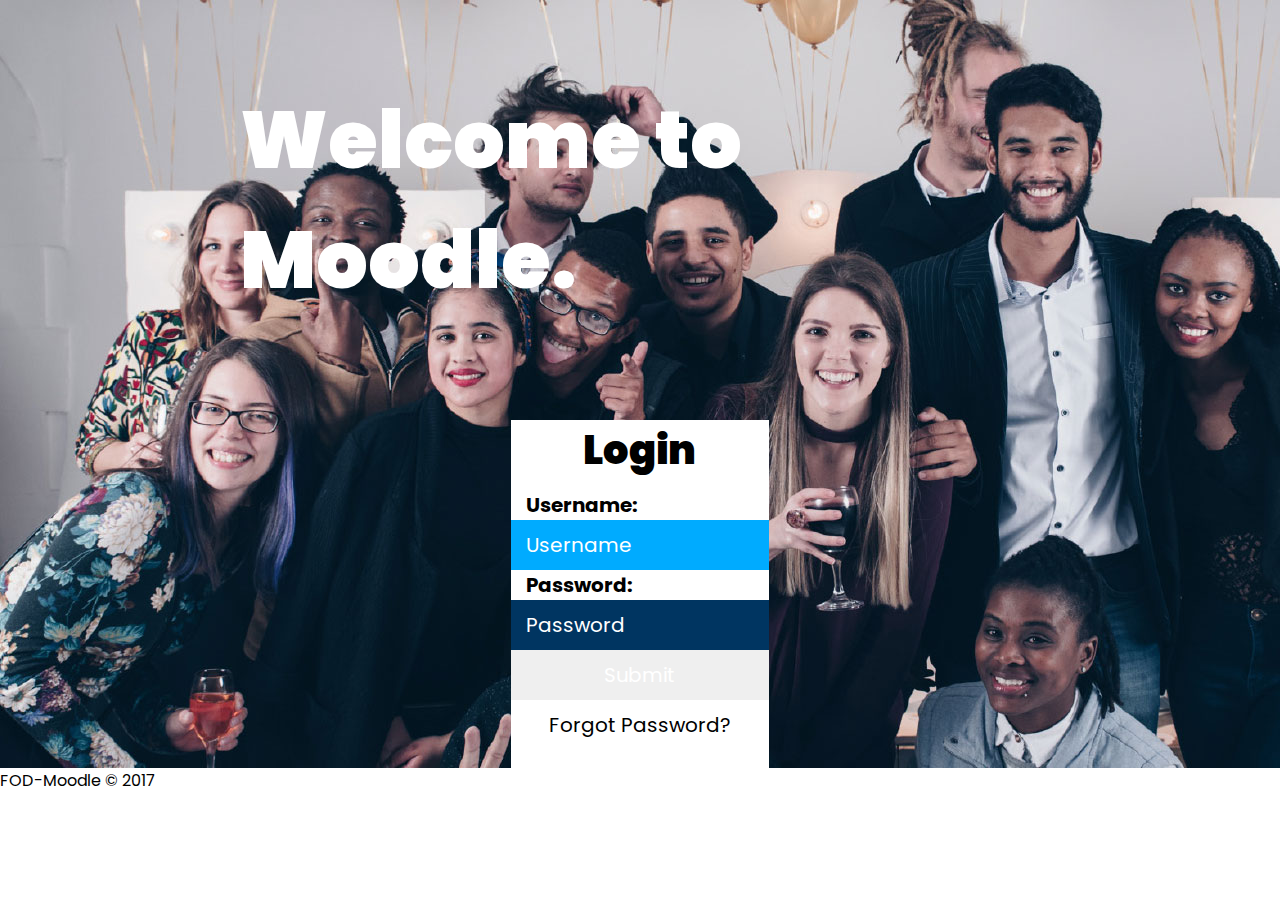
<file: index.html>
<!DOCTYPE html>
<html lang="en">
<head>
    <meta charset="utf-8">
    <meta name="viewport" content="width=device-width, initial-scale=1.0">
    <title>Login</title>
    <link rel="stylesheet" href="css/style.css">
    <link href="https://fonts.googleapis.com/css?family=Poppins:300,400,700,900" rel="stylesheet">
</head>

<body>
    <main class="login-main">
        <h1 class="welcome">Welcome to Moodle.</h1>
        <div id="login">
            <login-page></login-page>
        </div>
    </main>
    <footer>
        <p>FOD-Moodle © 2017</p>
    </footer>
    
    <script src="js/vue.js"></script>
    <script src="js/login.js"></script>
</body>
</html>
</file>
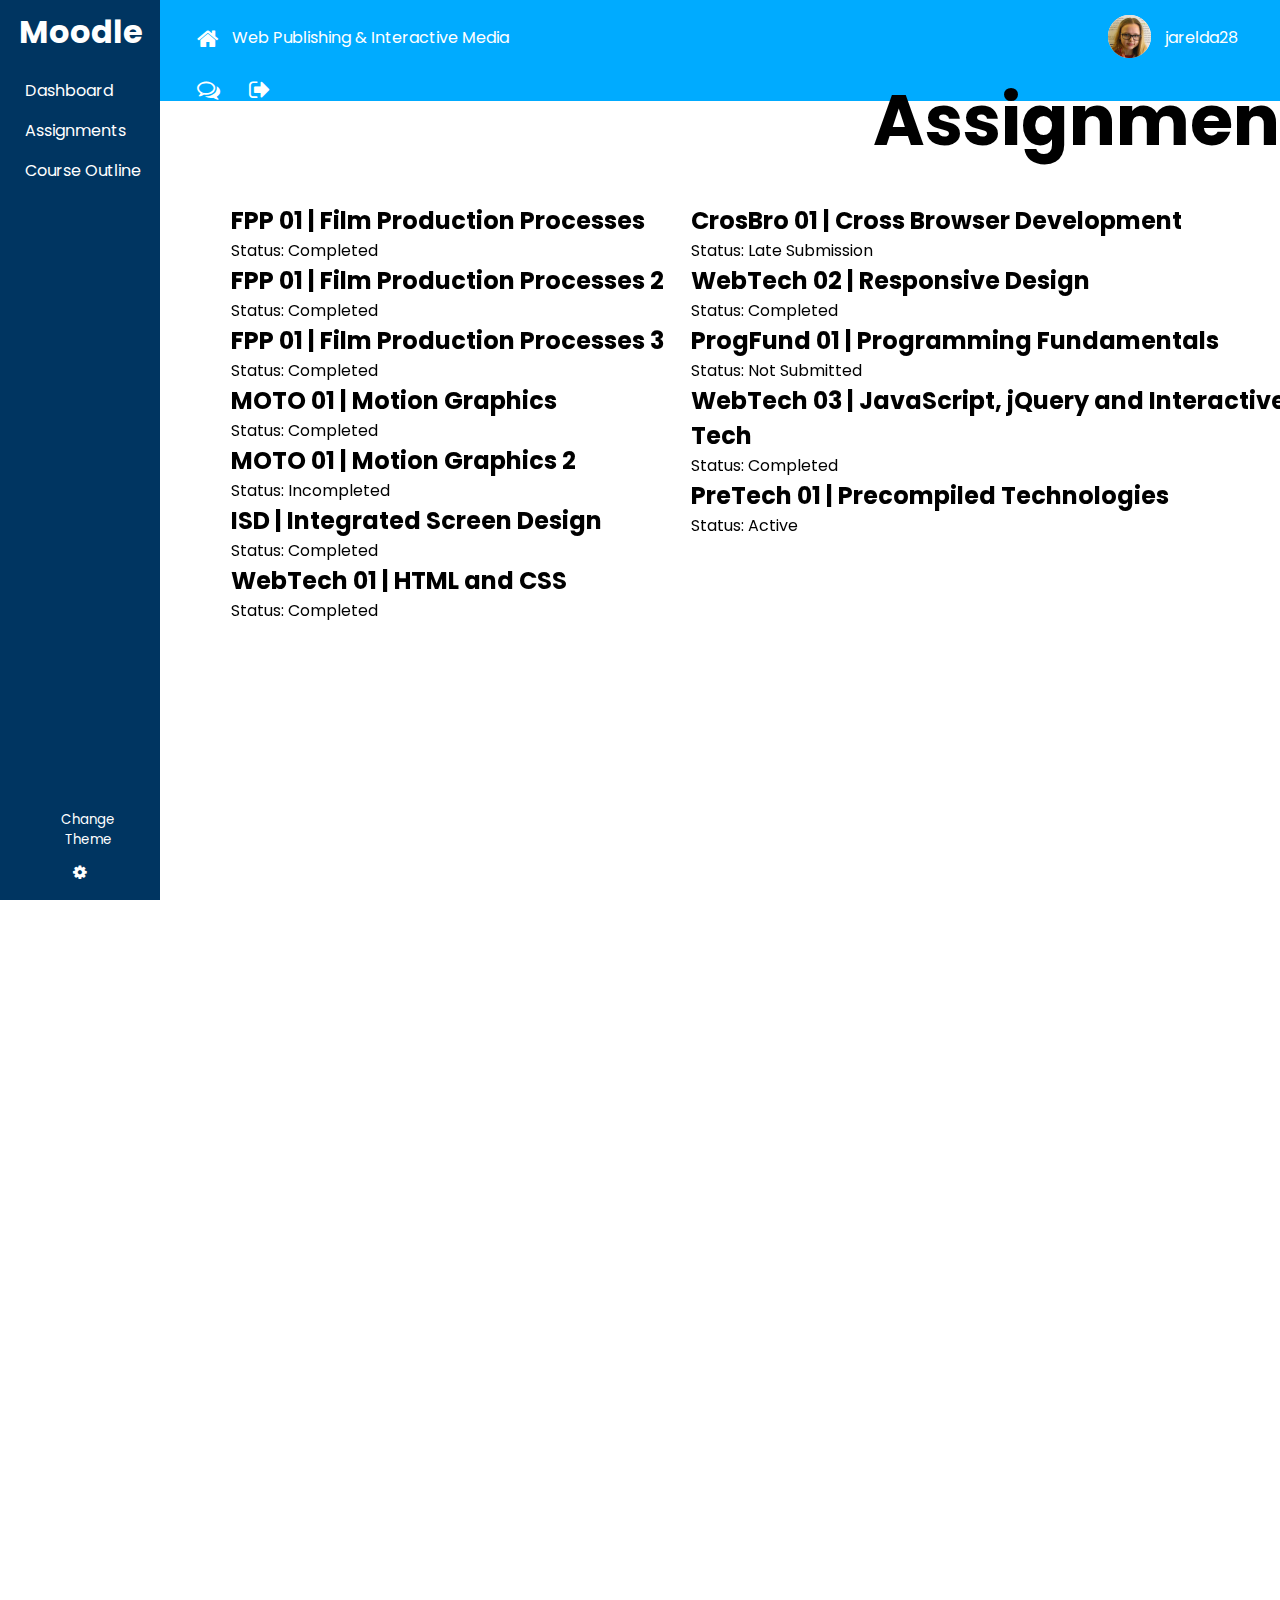
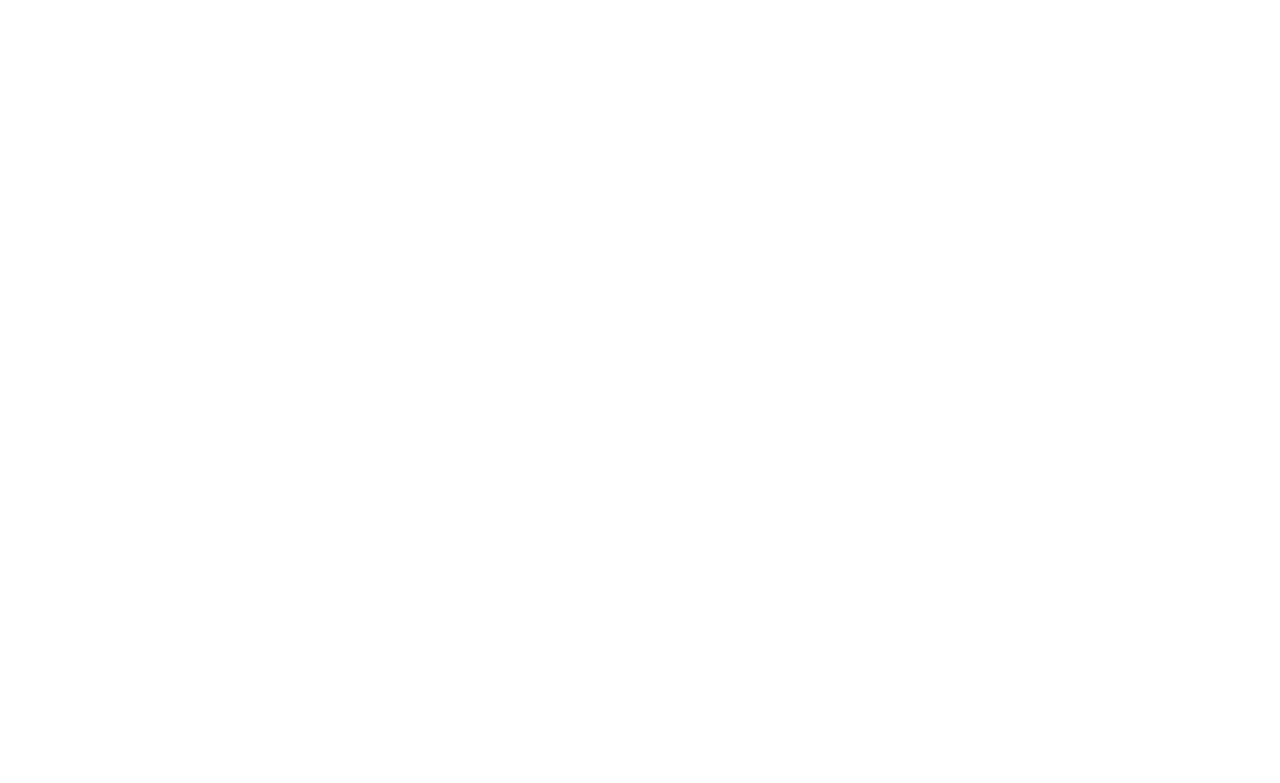
<file: assignments.html>
<!DOCTYPE html>
<html lang="en">
<head>
    <title>Assignments</title>
    <meta charset="utf-8">
    <meta name="viewport" content="width=device-width, initial-scale=1.0">
    <link rel="stylesheet" href="css/font-awesome.min.css">
    <link href="https://fonts.googleapis.com/css?family=Poppins:300,400,700,900" rel="stylesheet">
    <link rel='stylesheet' href="css/simple-calendar.css">
    <link rel="stylesheet" id="stylesheet" href="css/style.css">
</head>

<body>
    <main>  
    <nav class="navbar" id="navbar">
      <!-- components for menus -->
        <div id="mainMenu">
            <main-menu></main-menu>
        </div>
    </nav>
        
    <div class="sidebar" id="sidebar">
        <sidebar></sidebar>
        <button id="swapBtn">Change Theme</button>
    </div>
    
    <section class="page" id="page">
        <div id="assignments">
            <h1>Assignments</h1>
            <assignments></assignments>
        </div>
    </section>
  </main>
    
    
    
    <script src="js/vue.js"></script>
    <script src="js/main-menu.js"></script>
    <script src="js/sidebar.js"></script>
    <script src="js/page.js"></script>
    <script src="js/assignments.js"></script>
    
    <script src="js/swap.js"></script>
</body>
</html>
</file>
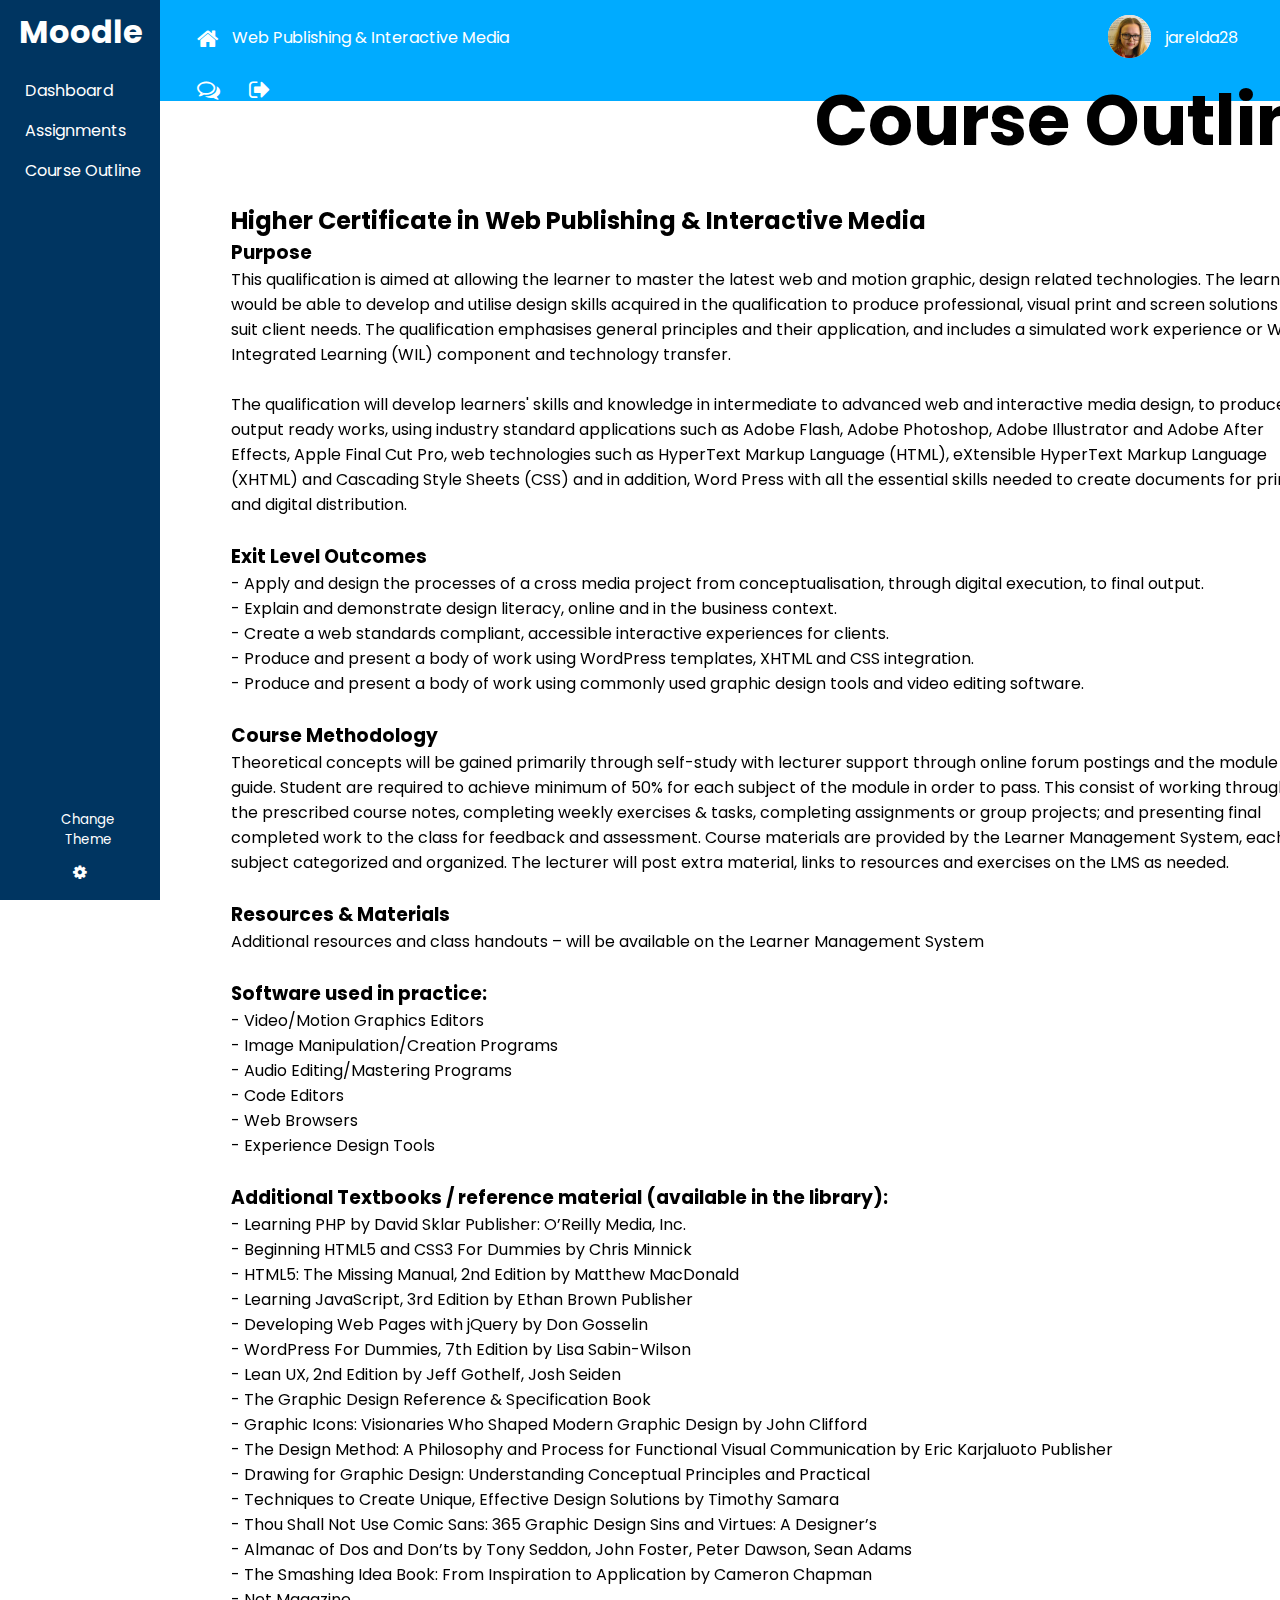
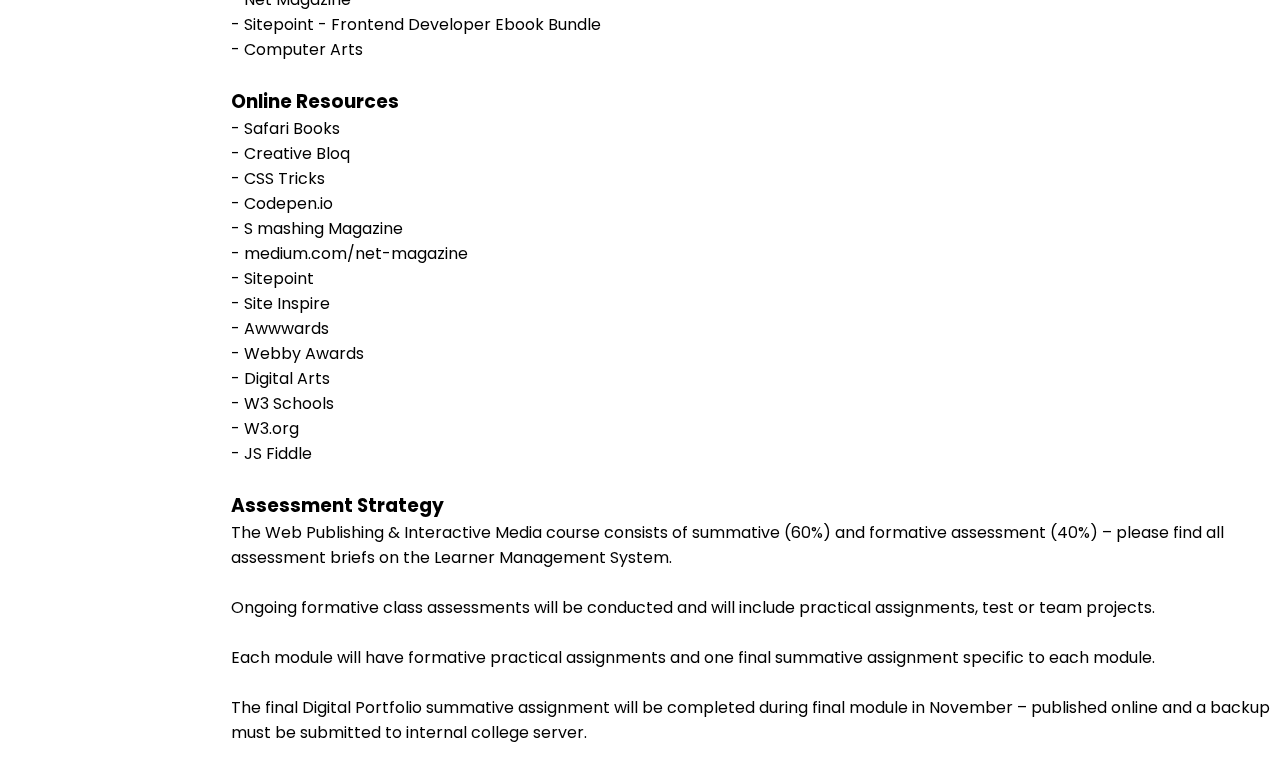
<file: course-outline.html>
<!DOCTYPE html>
<html lang="en">
<head>
    <title>Course Outline</title>
    <meta charset="utf-8">
    <meta name="viewport" content="width=device-width, initial-scale=1.0">
    <link rel="stylesheet" href="css/font-awesome.min.css">
    <link href="https://fonts.googleapis.com/css?family=Poppins:300,400,700,900" rel="stylesheet">
    <link rel='stylesheet' href="css/simple-calendar.css">
    <link rel="stylesheet" id="stylesheet" href="css/style.css">
</head>

<body>
    <main>  
    <nav class="navbar" id="navbar">
      <!-- components for menus -->
        <div id="mainMenu">
            <main-menu></main-menu>
        </div>
    </nav>
        
    <div class="sidebar" id="sidebar">
        <sidebar></sidebar>
        <button id="swapBtn">Change Theme</button>
    </div>
    
    <section class="page" id="page">
        <div id="overview">
            <h1>Course Outline</h1>
            <overview></overview>
        </div>
    </section>
  </main>
    
    <script src="js/vue.js"></script>
    <script src="js/main-menu.js"></script>
    <script src="js/sidebar.js"></script>
    <script src="js/page.js"></script>
    <script src="js/assignments.js"></script>
    <script src="js/course-outline.js"></script>
    
    <script src="js/swap.js"></script>
</body>
</html>
</file>
<file: css/style.css>
.login-main {
  background-image: url(../img/login-banner.jpg);
  background-repeat: no-repeat;
  width: 100%;
  height: 768px; }

.welcome {
  font-size: 5em;
  font-weight: 900;
  color: white;
  width: 62.5%;
  margin: 0 auto;
  padding-top: 80px;
  padding-bottom: 100px; }

#login {
  width: 20.13888888888889%;
  margin: 0 auto;
  background-color: white; }

.login-container {
  width: 100%;
  height: 350px; }

.login-container h2 {
  font-size: 2.500em;
  font-weight: 900;
  text-align: center;
  padding-bottom: 10px; }

.login-container label {
  font-size: 1.250em;
  font-weight: bold;
  width: 100%;
  padding: 5px 0px;
  padding-left: 15px; }

.login-container input {
  font-size: 1.250em;
  width: 100%;
  border: none;
  padding: 10px 0px; }

.login-container input::-webkit-input-placeholder {
  color: white; }

.login-container input:-ms-input-placeholder {
  color: white; }

.login-container input::placeholder {
  color: white; }

#username {
  background-color: #00abff;
  padding-left: 15px;
  width: 100%;
  color: white; }

#password {
  background-color: #003561;
  padding-left: 15px;
  width: 100%;
  color: white; }

#submitBtn {
  width: 100%;
  color: white; }

.forgot-pass {
  font-size: 1.250em;
  text-decoration: none;
  width: 100%;
  text-align: center;
  padding-top: 10px;
  color: black;
  display: block; }

#mainMenu {
  background-color: #00abff;
  display: block; }
  #mainMenu .mainMenu-container {
    display: inline-block;
    vertical-align: middle;
    margin-left: 172px;
    color: white; }
  #mainMenu a {
    display: inline-block;
    vertical-align: middle;
    color: white; }
  #mainMenu p {
    display: inline-block;
    vertical-align: middle;
    padding-left: 10px; }
  #mainMenu .fa {
    padding-left: 25px;
    font-size: 23px;
    vertical-align: middle; }
  #mainMenu .fa:hover {
    text-shadow: 0px 0px 5px white; }
  #mainMenu .img-container {
    display: inline-block;
    vertical-align: middle;
    padding: 10px 0px;
    padding-left: 595px;
    padding-top: 15px; }

.sidebar {
  display: block;
  position: fixed;
  width: 12.5%;
  height: 100%;
  left: 0;
  top: 0;
  background: #003561;
  -webkit-box-sizing: inherit;
  box-sizing: inherit;
  color: white; }
  .sidebar h1 {
    width: 100%;
    text-align: center;
    line-height: 63px; }
  .sidebar a {
    text-decoration: none;
    color: inherit;
    width: 100%;
    padding-top: 15px;
    padding-left: 25px;
    vertical-align: middle;
    display: block; }
  .sidebar a:hover {
    border-left: 5px solid white;
    vertical-align: middle; }
  .sidebar .fa {
    width: 100%;
    text-align: center;
    position: absolute;
    bottom: 20px;
    display: block; }
  .sidebar .fa:hover {
    text-shadow: 0px 0px 5px white; }

.sidebar button {
  width: 90px;
  position: absolute;
  bottom: 50px;
  left: 43px;
  border: none;
  background-color: transparent;
  color: white;
  display: block; }

.sidebar button:hover {
  text-shadow: 0px 0px 5px white; }

#activeAss {
  width: 630px; }

#activeAss h1 {
  font-size: 70px;
  position: absolute;
  right: 20px;
  top: 5px; }

.page {
  width: 1195px;
  height: 768px;
  position: absolute;
  left: 171px;
  top: 63px; }
  .page .activeAss-container {
    width: 620px;
    height: 240px;
    background-color: white;
    margin-left: 264px;
    margin-top: 115px;
    padding-top: 10px;
    padding-left: 15px;
    -webkit-box-shadow: 0px 0px 10px #bcbec0;
    box-shadow: 0px 0px 10px #bcbec0; }
  .page .activeAss-container h2 {
    width: 250px; }
  .page .activeAss-container .underline {
    width: 250px;
    height: 5px;
    background-color: #003561;
    margin-bottom: 5px; }

#myChart {
  background-color: white;
  padding-bottom: 10px;
  position: absolute;
  right: 40px;
  top: 115px;
  padding: 10px;
  -webkit-box-shadow: 0px 0px 10px #bcbec0;
  box-shadow: 0px 0px 10px #bcbec0; }

.calendar-container {
  width: 500px;
  height: 430px;
  background-color: white;
  padding-bottom: 10px;
  position: absolute;
  right: 311px;
  top: 390px;
  -webkit-box-shadow: 0px 0px 10px #bcbec0;
  box-shadow: 0px 0px 10px #bcbec0;
  padding: 20px; }

.report-container {
  width: 300px;
  height: 430px;
  background-color: white;
  margin-left: 40px;
  margin-top: 35px;
  padding-top: 10px;
  padding-left: 15px;
  -webkit-box-shadow: 0px 0px 10px #bcbec0;
  box-shadow: 0px 0px 10px #bcbec0; }
  .report-container h2 {
    width: 250px; }
  .report-container .underline {
    width: 250px;
    height: 5px;
    background-color: #003561;
    margin-bottom: 5px; }
  .report-container h3 {
    font-weight: 600;
    font-size: 17px; }

.online-container {
  width: 230px;
  height: 430px;
  background-color: white;
  position: absolute;
  right: 40px;
  top: 390px;
  padding-top: 10px;
  padding-left: 15px;
  -webkit-box-shadow: 0px 0px 10px #bcbec0;
  box-shadow: 0px 0px 10px #bcbec0; }
  .online-container h2 {
    width: 160px; }
  .online-container .underline {
    width: 160px;
    height: 5px;
    background-color: #003561;
    margin-bottom: 5px; }
  .online-container h3 {
    font-weight: 600;
    font-size: 17px; }

#assignments {
  width: 1150px; }

#assignments h1 {
  font-size: 70px;
  position: absolute;
  right: 20px;
  top: 5px; }

.page {
  width: 1195px;
  height: 768px;
  position: absolute;
  left: 171px;
  top: 63px; }
  .page .container-left {
    width: 450px;
    height: 425px;
    margin-left: 60px;
    margin-top: 140px; }
  .page .container-right {
    width: 620px;
    height: 305px;
    margin-left: 520px;
    margin-top: -425px; }
  .page .assignments-container a {
    text-decoration: none;
    color: black; }
  .page .assignments-container a:hover {
    color: #00abff; }

#overview {
  width: 1150px; }

#overview h1 {
  font-size: 70px;
  position: absolute;
  right: 20px;
  top: 5px; }

.page {
  width: 1195px;
  height: 2320px;
  position: absolute;
  left: 171px;
  top: 63px; }
  .page .overview-container {
    width: 1080px;
    height: 2180px;
    margin-left: 60px;
    margin-top: 140px; }

* {
  padding: 0;
  margin: 0;
  font-family: 'Poppins', sans-serif;
  -webkit-box-sizing: border-box;
  box-sizing: border-box; }

title {
  display: none; }
</file>
<file: css/simple-calendar.css>
.calendar {
  position: relative;
  overflow: hidden;
  text-transform: capitalize;
  text-align: center;
  font: 15px/1em inherit;
  color: #545A5C; }
  .calendar a {
    text-decoration: none;
    color: inherit; }
  .calendar header .btn {
    display: inline-block;
    position: absolute;
    width: 30px;
    height: 30px;
    text-align: center;
    line-height: 30px;
    color: #CBD1D2;
    border-radius: 50%;
    border: 2px solid #CBD1D2; }
  .calendar header .btn:hover {
    background: #CBD1D2;
    color: white; }
  .calendar header .btn-prev {
    left: 0;
    top: 0; }
  .calendar header .btn-next {
    right: 0;
    top: 0; }
  .calendar header .month {
    padding: 0;
    margin: 0; }
  .calendar table {
    width: 100%;
    margin: 20px 0;
    border-spacing: 0px; }
  .calendar thead {
    font-size: 1.2em;
    font-weight: 600; }
  .calendar td {
    padding: 0.8em 0.1em; }
  .calendar .day {
    display: inline-block;
    width: 2em;
    height: 2em;
    line-height: 1.9em;
    border-radius: 50%;
    border: 2px solid transparent; }
  .calendar .day:hover {
    border: 2px solid #6691CC; }
  .calendar .day.today {
    background: #6691CC;
    color: white; }
  .calendar .day.wrong-month {
    color: #CBD1D2; }
  .calendar .day.wrong-month:hover {
    border: 2px solid transparent; }
  .calendar .event-container {
    display: none;
    position: absolute;
    top: 0;
    left: 0;
    width: 100%;
    height: 100%;
    background: #545A5C; }
  .calendar .filler {
    position: absolute;
    width: 0;
    height: 0;
    border-radius: 50%;
    background: #545A5C;
    transform: translate(-50%, -50%); }
</file>
